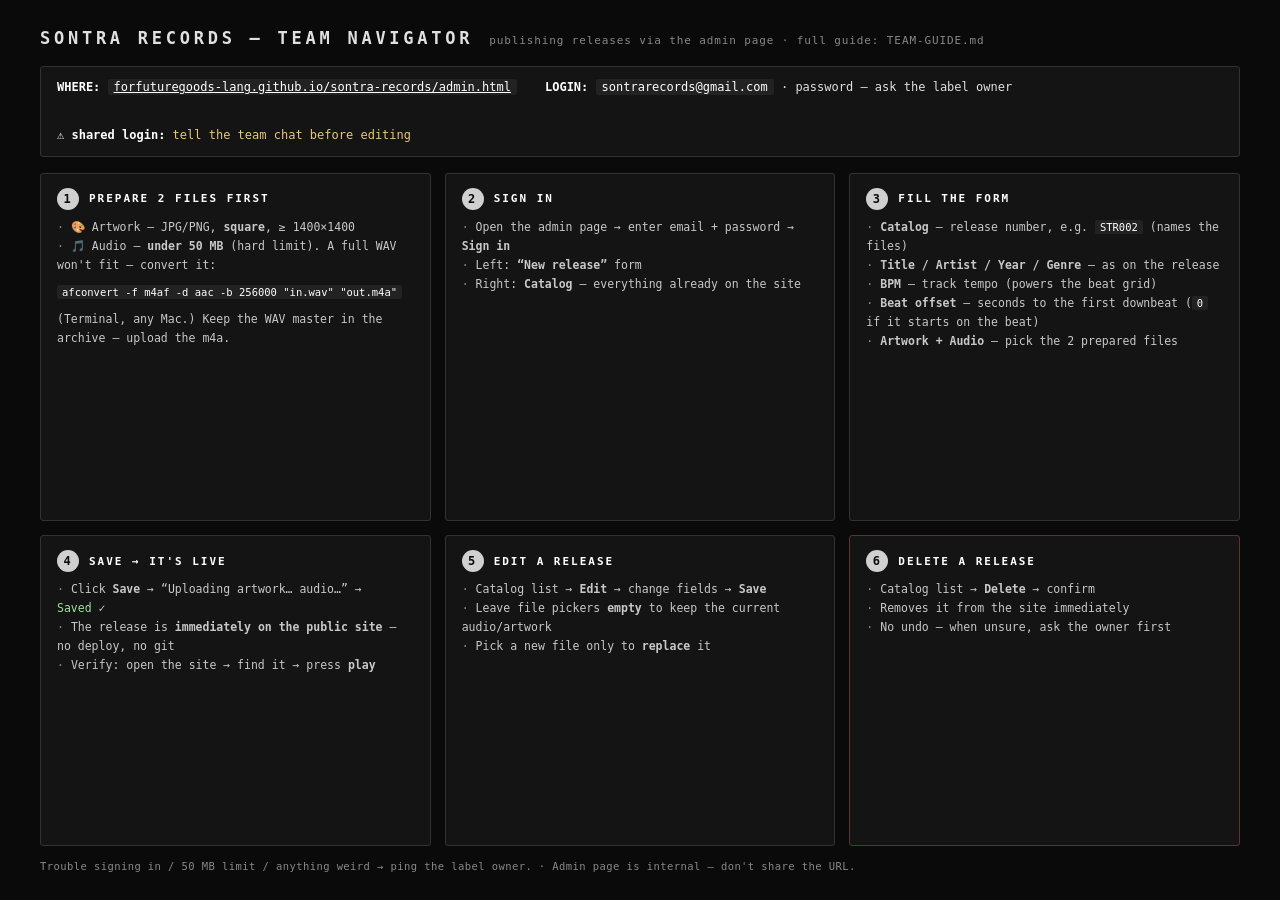
<file: team-navigator.html>
<!DOCTYPE html>
<html lang="en">
<head>
<meta charset="UTF-8">
<meta name="viewport" content="width=device-width, initial-scale=1.0">
<meta name="robots" content="noindex, nofollow">
<title>Sontra Records — Team Navigator</title>
<style>
  /* One-screen cheat sheet (fits a MacBook screen ~1280×800). Brand tokens. */
  * { margin: 0; padding: 0; box-sizing: border-box; }
  body {
    background: #0a0a0a; color: #e0e0e0;
    font-family: "JetBrains Mono", ui-monospace, SFMono-Regular, Menlo, monospace;
    min-height: 100vh; display: flex; flex-direction: column;
    padding: 28px 40px;
  }
  header { display: flex; align-items: baseline; gap: 16px; margin-bottom: 18px; }
  h1 { font-size: 17px; letter-spacing: 0.22em; text-transform: uppercase; }
  header .sub { font-size: 11px; color: #888; letter-spacing: 0.08em; }
  .login {
    background: #141414; border: 1px solid #333; border-radius: 3px;
    padding: 10px 16px; margin-bottom: 16px; font-size: 12px; line-height: 1.7;
    display: flex; gap: 28px; flex-wrap: wrap; align-items: center;
  }
  .login b { color: #fff; }
  .login code { color: #fff; background: #222; padding: 1px 6px; border-radius: 2px; }
  .grid { display: grid; grid-template-columns: repeat(3, 1fr); gap: 14px; flex: 1; }
  .card {
    background: #141414; border: 1px solid #333; border-radius: 3px; padding: 14px 16px;
    display: flex; flex-direction: column; gap: 8px;
  }
  .card h2 {
    font-size: 11px; letter-spacing: 0.18em; text-transform: uppercase; color: #fff;
    display: flex; align-items: center; gap: 10px;
  }
  .num {
    flex: none; width: 22px; height: 22px; border-radius: 50%;
    background: #d0d0d0; color: #0a0a0a; font-size: 12px; font-weight: 700;
    display: inline-flex; align-items: center; justify-content: center;
  }
  .card p, .card li { font-size: 11.5px; line-height: 1.65; color: #c8c8c8; }
  .card ul { list-style: none; }
  .card li::before { content: "·"; color: #888; margin-right: 7px; }
  .card code {
    color: #fff; background: #222; padding: 1px 5px; border-radius: 2px;
    font-size: 10.5px; word-break: break-all;
  }
  .ok   { color: #9fdf9f; white-space: nowrap; }
  .warn { color: #e8c87a; }
  .danger-card { border-color: #5a3333; }
  footer { margin-top: 14px; font-size: 10.5px; color: #888; letter-spacing: 0.04em; }
</style>
</head>
<body>

<header>
  <h1>Sontra Records — Team Navigator</h1>
  <span class="sub">publishing releases via the admin page · full guide: TEAM-GUIDE.md</span>
</header>

<div class="login">
  <span><b>WHERE:</b> <a href="https://forfuturegoods-lang.github.io/sontra-records/admin.html" style="color:#fff"><code>forfuturegoods-lang.github.io/sontra-records/admin.html</code></a></span>
  <span><b>LOGIN:</b> <code>sontrarecords@gmail.com</code> · password — ask the label owner</span>
  <span class="warn"><b>⚠ shared login:</b> tell the team chat before editing</span>
</div>

<div class="grid">

  <div class="card">
    <h2><span class="num">1</span>Prepare 2 files first</h2>
    <ul>
      <li>🎨 Artwork — JPG/PNG, <b>square</b>, ≥ 1400×1400</li>
      <li>🎵 Audio — <b>under 50&nbsp;MB</b> (hard limit). A full WAV won't fit — convert it:</li>
    </ul>
    <p><code>afconvert -f m4af -d aac -b 256000 "in.wav" "out.m4a"</code></p>
    <p>(Terminal, any Mac.) Keep the WAV master in the archive — upload the m4a.</p>
  </div>

  <div class="card">
    <h2><span class="num">2</span>Sign in</h2>
    <ul>
      <li>Open the admin page → enter email + password → <b>Sign in</b></li>
      <li>Left: <b>“New release”</b> form</li>
      <li>Right: <b>Catalog</b> — everything already on the site</li>
    </ul>
  </div>

  <div class="card">
    <h2><span class="num">3</span>Fill the form</h2>
    <ul>
      <li><b>Catalog</b> — release number, e.g. <code>STR002</code> (names the files)</li>
      <li><b>Title / Artist / Year / Genre</b> — as on the release</li>
      <li><b>BPM</b> — track tempo (powers the beat grid)</li>
      <li><b>Beat offset</b> — seconds to the first downbeat (<code>0</code> if it starts on the beat)</li>
      <li><b>Artwork + Audio</b> — pick the 2 prepared files</li>
    </ul>
  </div>

  <div class="card">
    <h2><span class="num">4</span>Save → it's live</h2>
    <ul>
      <li>Click <b>Save</b> → “Uploading artwork… audio…” → <span class="ok">Saved ✓</span></li>
      <li>The release is <b>immediately on the public site</b> — no deploy, no git</li>
      <li>Verify: open the site → find it → press <b>play</b></li>
    </ul>
  </div>

  <div class="card">
    <h2><span class="num">5</span>Edit a release</h2>
    <ul>
      <li>Catalog list → <b>Edit</b> → change fields → <b>Save</b></li>
      <li>Leave file pickers <b>empty</b> to keep the current audio/artwork</li>
      <li>Pick a new file only to <b>replace</b> it</li>
    </ul>
  </div>

  <div class="card danger-card">
    <h2><span class="num">6</span>Delete a release</h2>
    <ul>
      <li>Catalog list → <b>Delete</b> → confirm</li>
      <li>Removes it from the site immediately</li>
      <li class="warn">No undo — when unsure, ask the owner first</li>
    </ul>
  </div>

</div>

<footer>
  Trouble signing in / 50 MB limit / anything weird → ping the label owner. · Admin page is internal — don't share the URL.
</footer>

</body>
</html>
</file>
